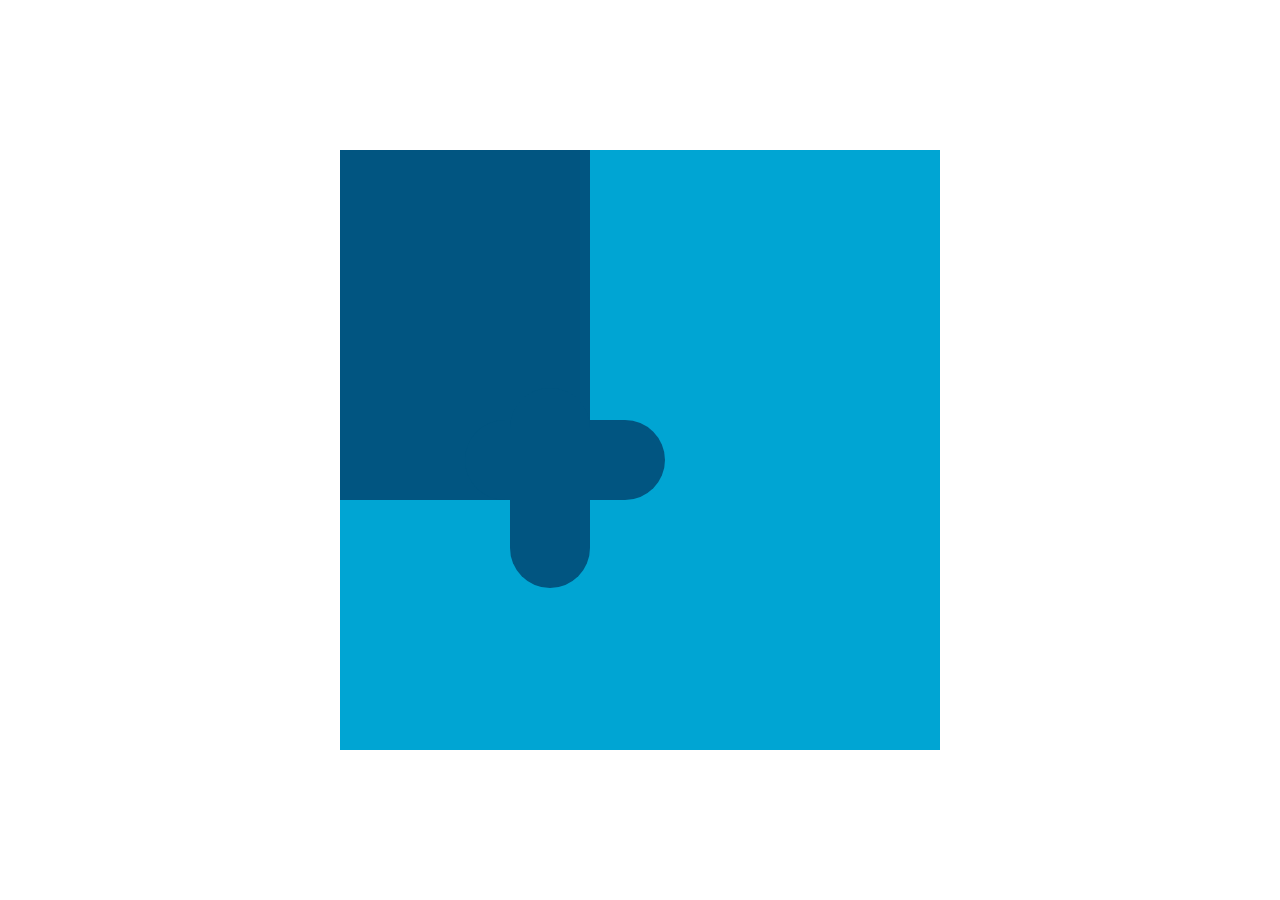
<file: BATTLE 2/design 1/index.html>
<!DOCTYPE html>
<html lang="en">
<head>
    <meta charset="UTF-8">
    <meta name="viewport" content="width=device-width, initial-scale=1.0">
    <title>Design 1</title>
    <link rel="stylesheet" href="style.css">
</head>
<body>
    <div class="outer__box">
        <div class="inner__box">
            <div class="capsule__1"></div>
            <div class="capsule__2"></div>
        </div>
    </div>
</body>
</html>
</file>
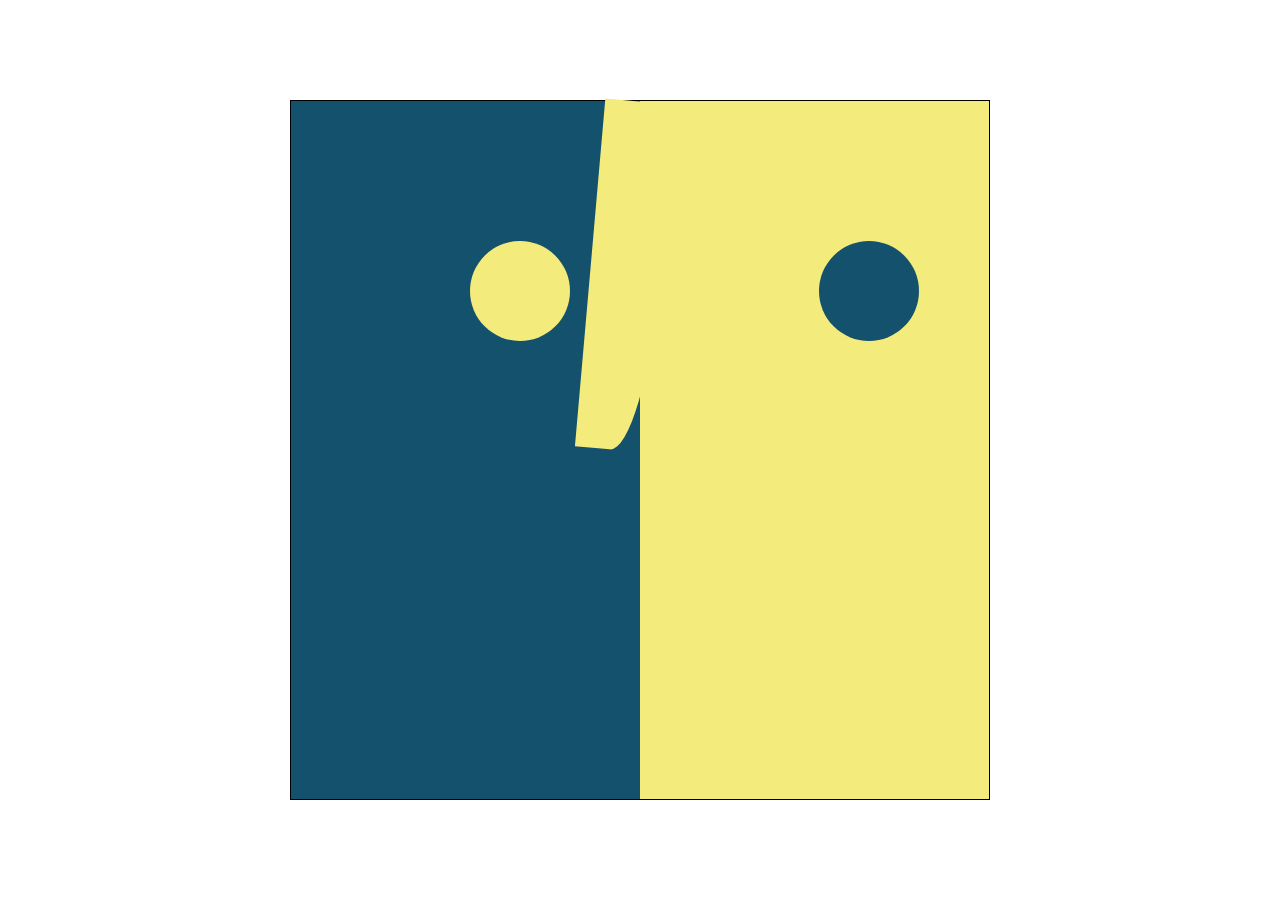
<file: BATTLE 2/design 5/index.html>
<!DOCTYPE html>
<html lang="en">
<head>
    <meta charset="UTF-8">
    <meta name="viewport" content="width=device-width, initial-scale=1.0">
    <title>Design 5</title>
    <link rel="stylesheet" href="style.css">
</head>
<body>
    <div class="wrapper">

        <div class="first-half">
            <div class="circle first-circle">
            </div>

        </div>

        <div class="second-half ">
            <div class=" childone">
    

            </div>
            <div class="b left-child">
            </div>
            <div class="circle second-circle">
            </div>
        </div>


    </div>
</body>
</html>
</file>
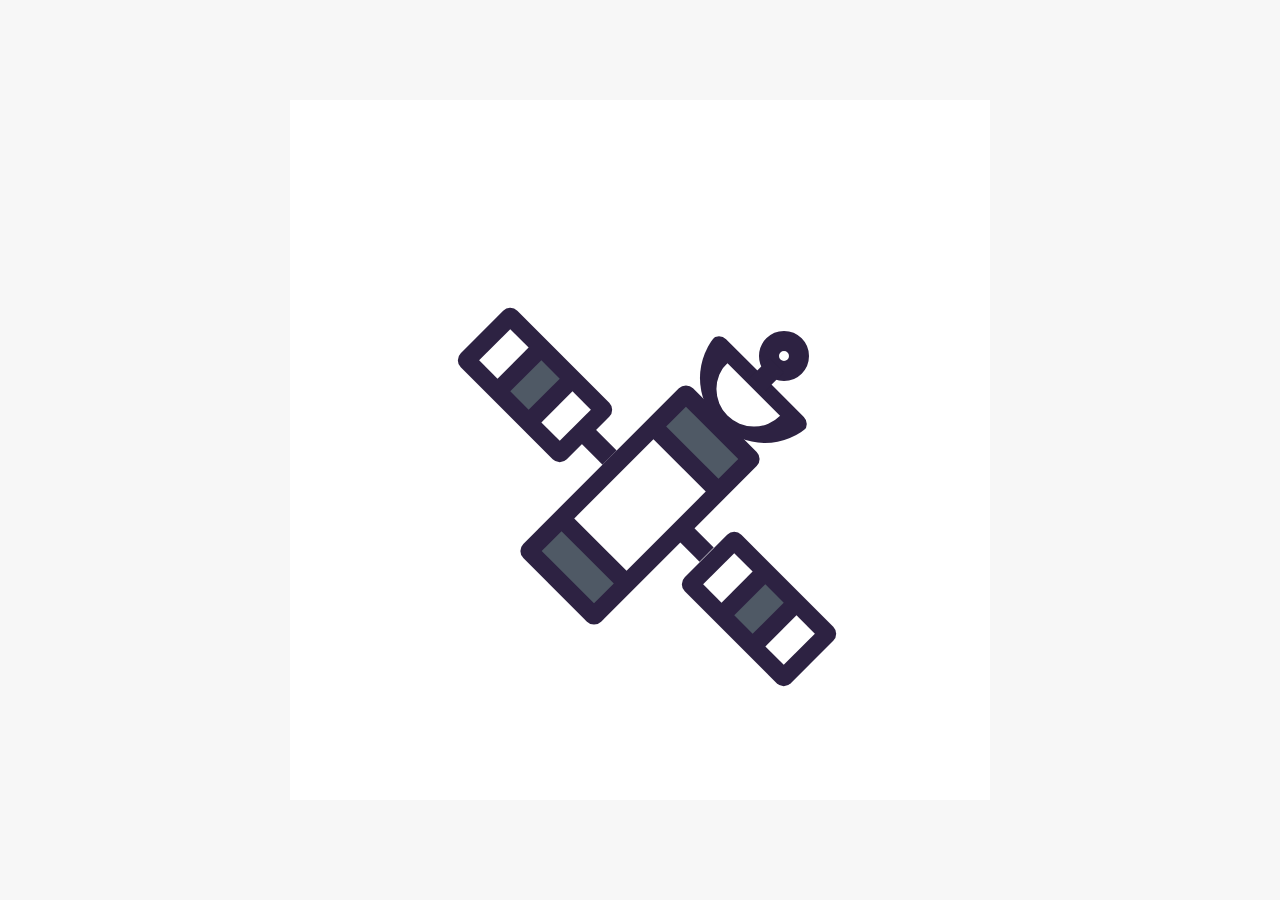
<file: BATTLE 2/design 7/index.html>
<!DOCTYPE html>
<html lang="en">
<head>
    <meta charset="UTF-8">
    <meta name="viewport" content="width=device-width, initial-scale=1.0">
    <title>Design 7</title>
    <link rel="stylesheet" href="style.css">
</head>
<body>
    <div class="outer__box">
        <div class="head__circle"></div>
        <div class="sat__head">
            <div class="head__child"></div>
        </div>
        <div class="sat__body">
            <div class="child"></div>
            <div class="child"></div>
            <div class="child"></div>
        </div>
        <div class="left__wing">
            <div class="child"></div>
            <div class="child"></div>
            <div class="child"></div>
        </div>
        <div class="left__conn"></div>
        <div class="right__wing">
            <div class="child"></div>
            <div class="child"></div>
            <div class="child"></div>
        </div>
        <div class="top__conn"></div>
        <div class="right__conn"></div>
    </div>
</body>
</html>
</file>
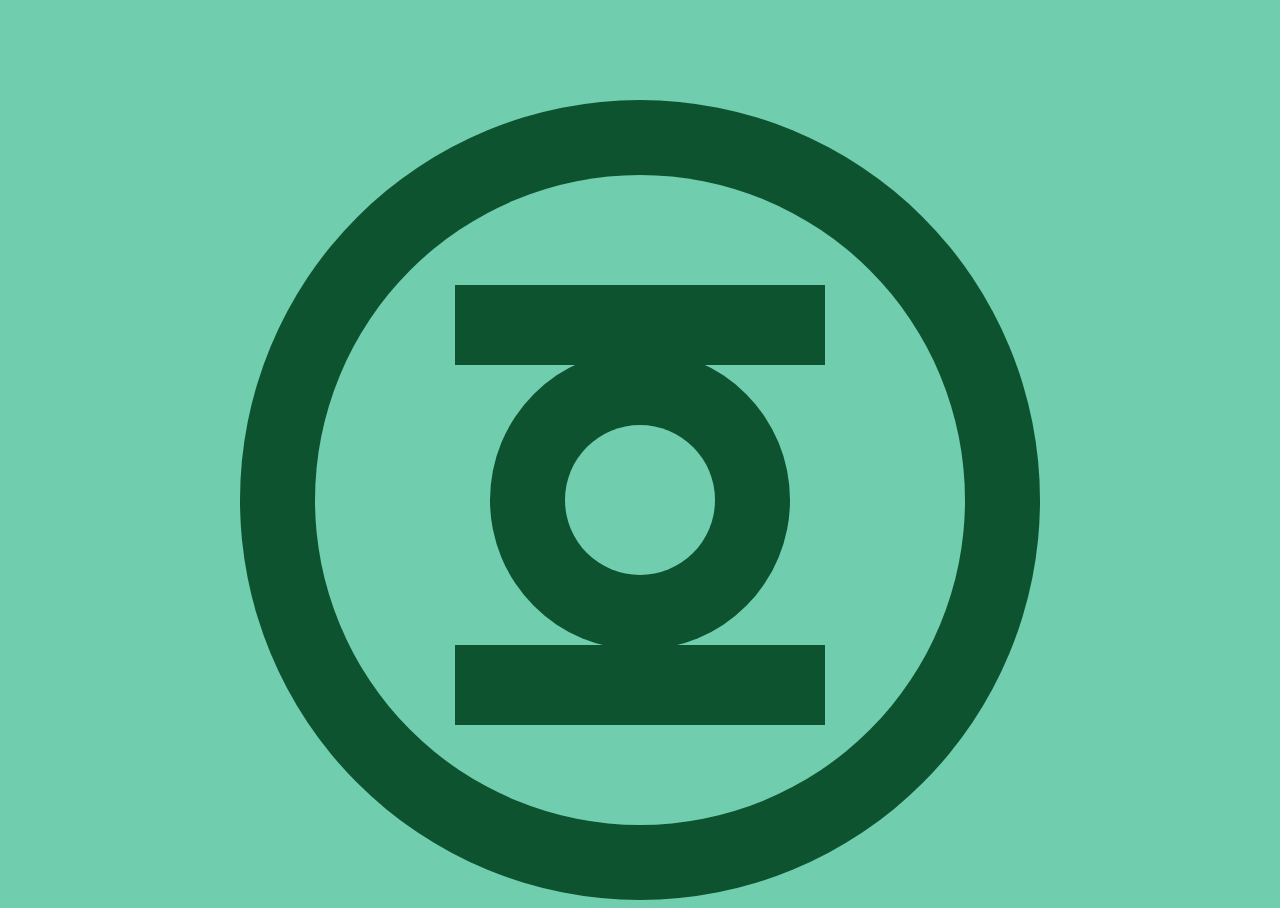
<file: BATTLE 2/design4/index.html>
<!DOCTYPE html>
<html lang="en">
<head>
    <meta charset="UTF-8">
    <meta name="viewport" content="width=device-width, initial-scale=1.0">
    <title>Document</title>
    <link rel="stylesheet" href="style.css">
</head>
<body>
    <!-- <div class="outer">
        <div class="middle">
            <div class="inner">
                
            </div>
        </div>
    </div> -->

    <div id="content">
        <div id="outer-circle">
            <div id="inner-circle">
                <div id="bar1"></div>
                <div id="inner-circle1">
                    <div id="inner-circle2">
               
                    </div>
                </div>
                <div id="bar2"></div>
            </div>
        </div>
    </div>
</body>
</html>
</file>
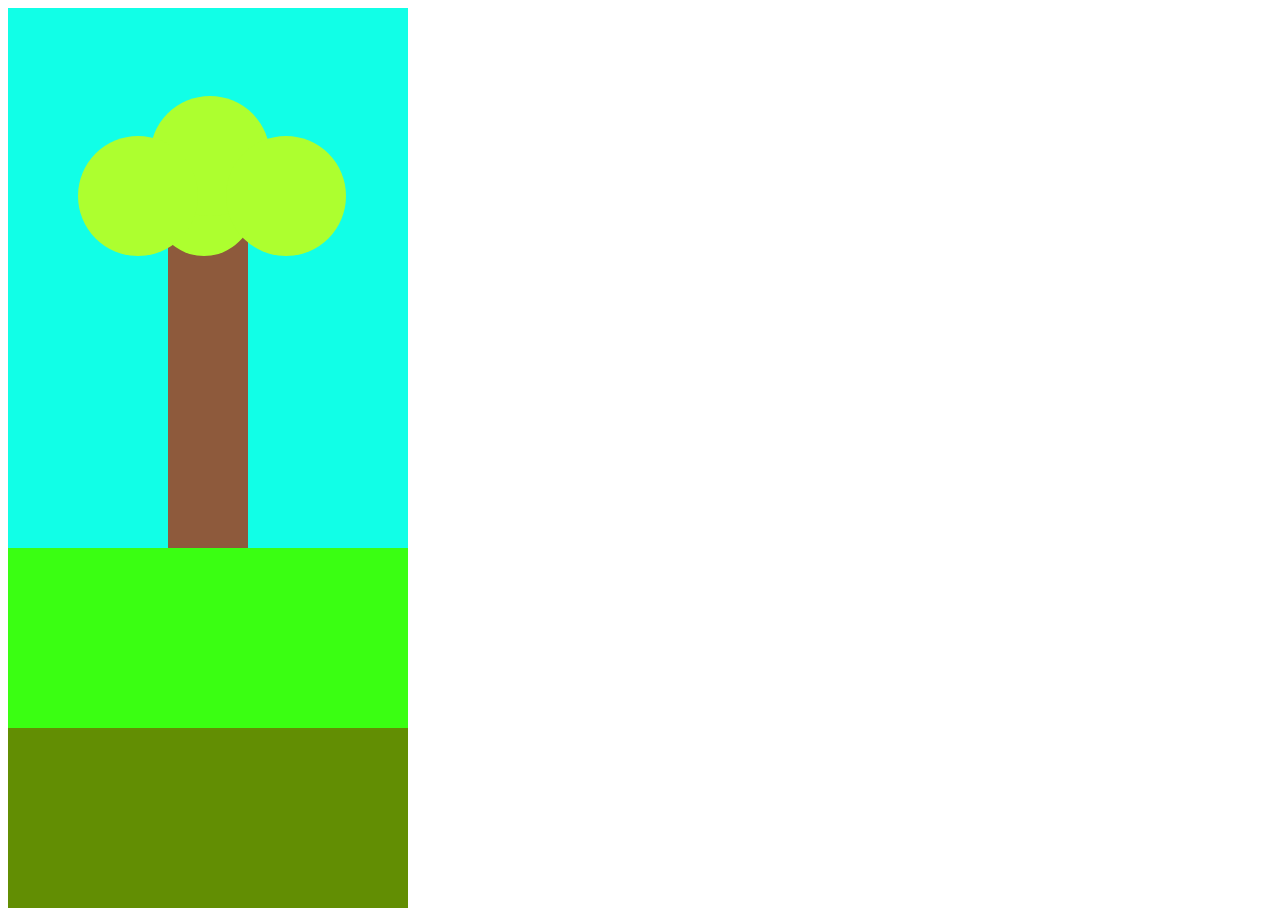
<file: BATTLE 2/design2/d2.html>
<!DOCTYPE html>
<html lang="en">
<head>
    <meta charset="UTF-8">
    <meta name="viewport" content="width=device-width, initial-scale=1.0">
    <link rel="stylesheet" type="text/css" href="../design2/d2.css">
    <title>Design 2</title>
</head>
<body>
    <div class="container">
        <div class="sky">
            <div class="leaves">
                <div class="leaf-1"></div>
                <div class="leaf-2"></div>
                <div class="leaf-3"></div>
                <div class="leaf-4"></div>
            </div>
            <div class="trunk"></div>
        </div>
        <div class="grass"></div>
        <div class="ground"></div>
    </div>
</body>
</html>
</file>
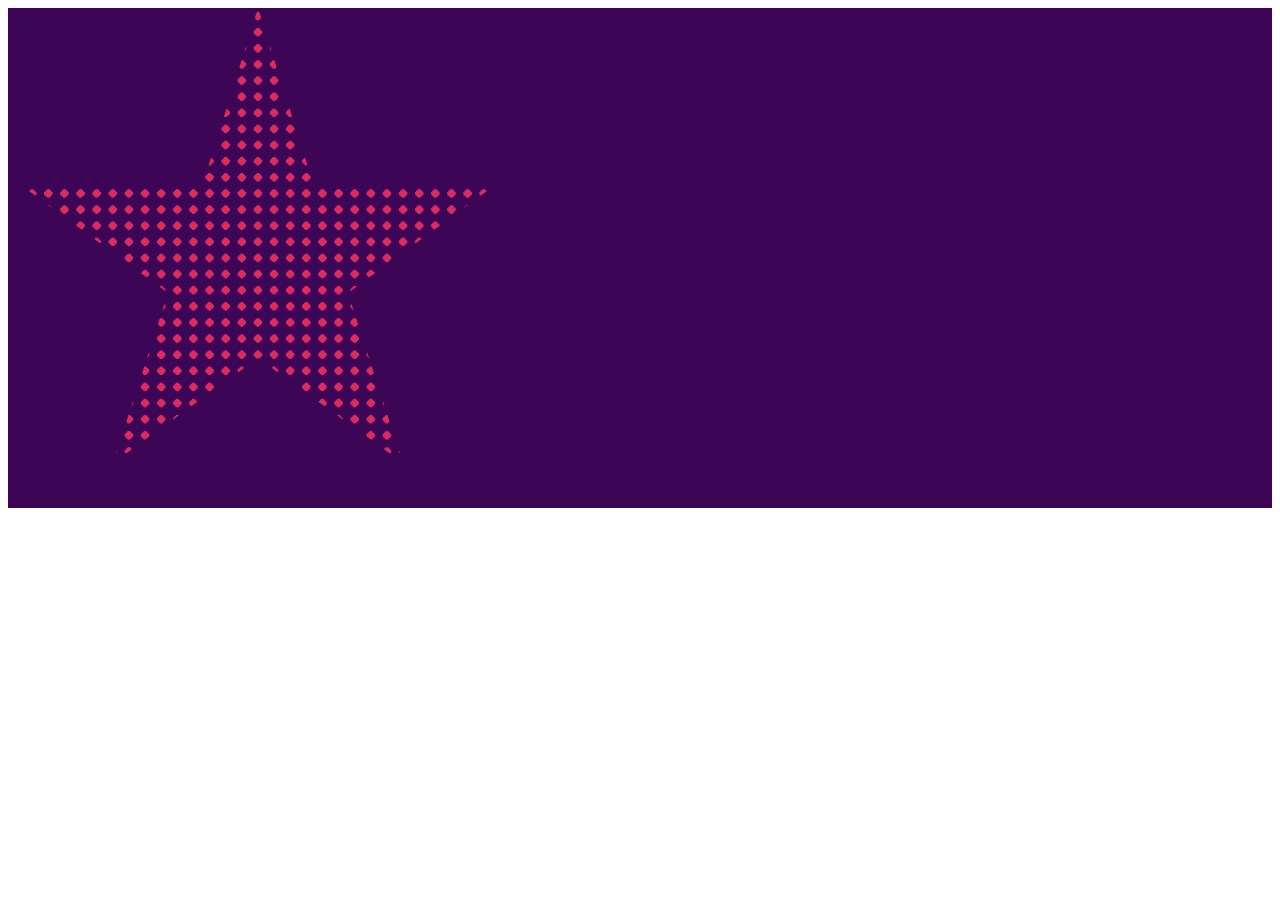
<file: BATTLE 2/design3/d3.html>
<!DOCTYPE html>
<html lang="en">
<head>
    <meta charset="UTF-8">
    <meta name="viewport" content="width=device-width, initial-scale=1.0">
    <link rel="stylesheet" type="text/css" href="../design3/d3.css">
    <title>Design 3</title>
</head>
<body>
    <div class="container">
        <div class="star"></div>
    </div>
</body>
</html>
</file>
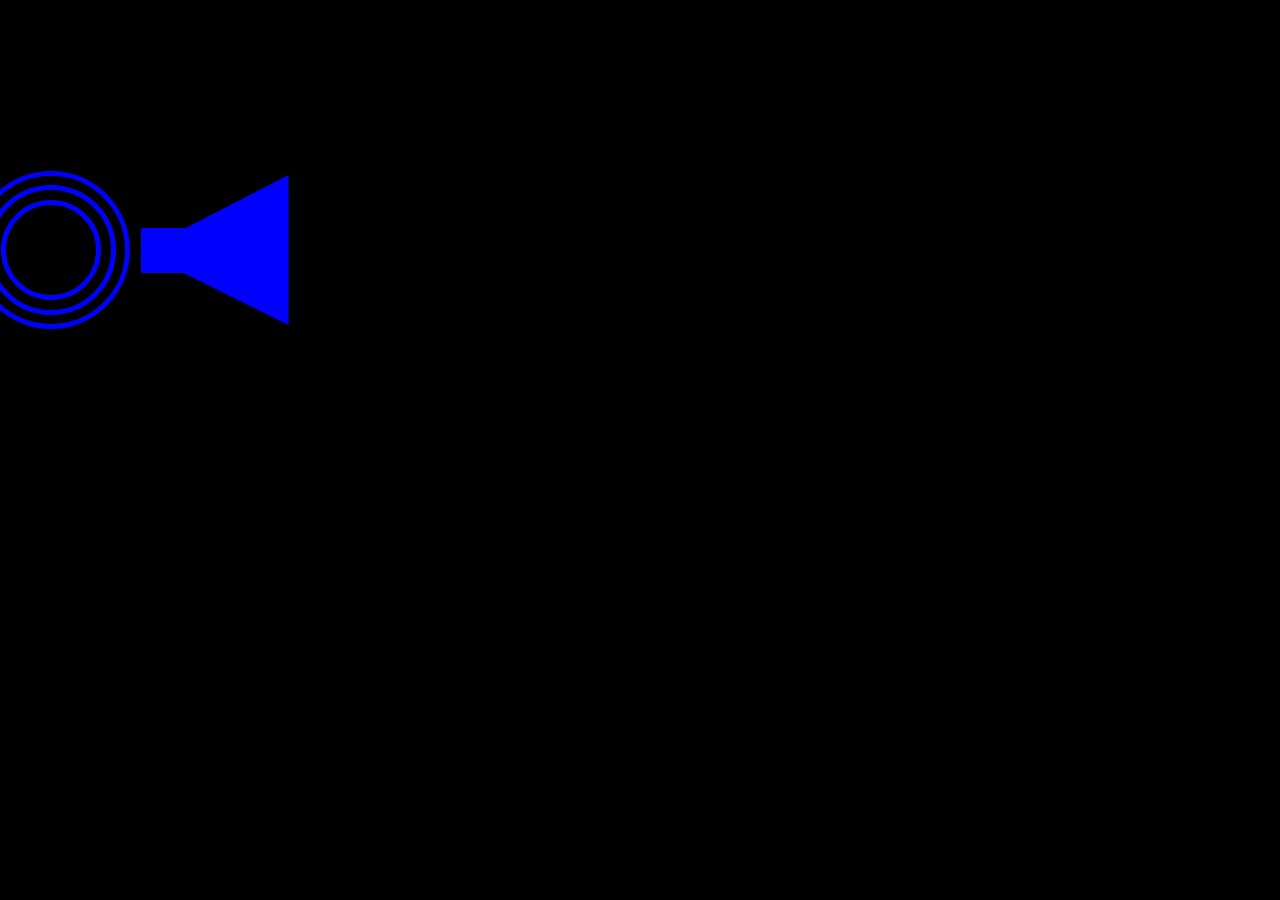
<file: BATTLE 2/design6/d6.html>
<!DOCTYPE html>
<html lang="en">
<head>
    <meta charset="UTF-8">
    <meta name="viewport" content="width=device-width, initial-scale=1.0">
    <link rel="stylesheet" type="text/css" href="../design6/d6.css">
    <title>DESIGN 6</title>
</head>
<body>
    <div class="container">
        <div class="volume">  
            <div class="square"></div>          
            <div class="triangle"></div>
        </div>
        <div class="right-border"></div>
        <div class="sound">  
            <div class="circle-1"></div>          
            <div class="circle-2"></div>
            <div class="circle-3"></div>
        </div>
        <!--<svg xmlns="http://www.w3.org/2000/svg" width="400" height="400" fill="blue" class="bi bi-volume-up-fill" viewBox="0 0 16 16">
            <path d="M11.536 14.01A8.47 8.47 0 0 0 14.026 8a8.47 8.47 0 0 0-2.49-6.01l-.708.707A7.48 7.48 0 0 1 13.025 8c0 2.071-.84 3.946-2.197 5.303z"/>
            <path d="M10.121 12.596A6.48 6.48 0 0 0 12.025 8a6.48 6.48 0 0 0-1.904-4.596l-.707.707A5.48 5.48 0 0 1 11.025 8a5.48 5.48 0 0 1-1.61 3.89z"/>
            <path d="M8.707 11.182A4.5 4.5 0 0 0 10.025 8a4.5 4.5 0 0 0-1.318-3.182L8 5.525A3.5 3.5 0 0 1 9.025 8 3.5 3.5 0 0 1 8 10.475zM6.717 3.55A.5.5 0 0 1 7 4v8a.5.5 0 0 1-.812.39L3.825 10.5H1.5A.5.5 0 0 1 1 10V6a.5.5 0 0 1 .5-.5h2.325l2.363-1.89a.5.5 0 0 1 .529-.06"/>
        </svg>-->
    </div>
</body>
</html>
</file>
<file: BATTLE 2/design 1/style.css>
*{
    margin: 0;
    padding: 0;
    box-sizing: border-box;
}

body{
    width: 100vw;
    height: 100vh;
    display: flex;
    align-items: center;
    justify-content: center;
}

.outer__box{
    background-color: #00a5d3;
    width: 600px;
    height: 600px;
    overflow: hidden;
}

.inner__box{
    background-color: #015581;
    width: 250px;
    height: 350px;
    position: relative;
}

.capsule__1{
    width: 200px;
    height: 80px;
    background-color: #015581;
    border-radius: 50px;
    position: absolute;
    bottom: 0;
    right: -30%;
}

.capsule__2{
    width: 200px;
    height: 80px;
    background-color: #015581;
    border-radius: 50px;
    position: absolute;
    bottom: -8%;
    left: 44%;  
    transform: rotate(90deg);
}
</file>
<file: BATTLE 2/design 5/style.css>
*{
    margin: 0;
    padding: 0;
    box-sizing: border-box;
}

body{
    width: 100vw;
    height: 100vh;
    display: flex;
    align-items: center;
    justify-content: center;
}

.wrapper{
    width: 700px;
    height: 700px;
    border: 1px solid black;
    display: flex;
    justify-content:center;
    align-items: center;
}

.first-half{
    position: relative;
    width: 50%;
    height: 100%;
    background-color: #14516d;
}

.second-half{
    position: relative;
    width: 50%;
    height: 100%;
    background: rgb(243, 235, 123);
}

.circle {
    width: 100px;
    height: 100px;
    background: red;
    -moz-border-radius: 50px;
    -webkit-border-radius: 50px;
    border-radius: 50px;
    position: absolute;
    top: 20%;
    right: 20%;
}

.second-circle{
    background-color: #14516d;
}

.first-circle{
    background: rgb(243, 235, 123);
}

  .b {
    display: inline-block;
    position: absolute;
    top: 0px;
    left: -50px;
    width: 20%;
    height: 50%;
    background: rgb(243, 235, 123);
    margin: 0;
    border-radius: 50% 0 0 50%;
    transform: rotate(5deg);
    display: flex;
  }

  .left-child{
    display: inline-block;
    position: absolute;
    bottom: 0px;
    right: 0px;
    width: 20%;
    
    background: rgb(243, 235, 123);
    margin: 0;
    border-radius: 0 0 50%;
    transform: rotate(5deg);
    display: flex;
  }
</file>
<file: BATTLE 2/design 7/style.css>
*{
    margin: 0;
    padding: 0;
    box-sizing: border-box;
}

body{
    width: 100vw;
    height: 100vh;
    display: flex;
    align-items: center;
    justify-content: center;
    background-color: #f7f7f7;
}

.outer__box{
    background-color: #ffffff;
    width: 700px;
    height: 700px;
    overflow: hidden;
    position: relative;
}

.head__circle{
    width: 50px;
    height: 50px;
    border-radius: 50%;
    position: absolute;
    border: 20px solid #2d2242;
    top: 33%;
    left: 67%;
}

.sat__head{
    width: 130px;
    height: 130px;
    border-radius: 10px;
    position: absolute;
    top: 37%;
    left: 52%;
    transform: rotate(45deg);
    background-color: #2d2242;
    clip-path: circle(50% at 50% 0);

    display: flex;
    align-items: center;
    justify-content: center;
}

.sat__head .head__child{
    width: 75px;
    height: 75px;
    background-color: #ffffff;
    clip-path: circle(50% at 50% 0);
    position: absolute;
    top: 12%;
}

.sat__body .child{
    flex: 1;
    background-color: #4f5965;
}

.sat__body .child:nth-child(2){
    flex: 4;
    background-color: #ffffff;
}

.top__conn{
    width: 30px;
    height: 20px;
    background-color: #2d2242;
    /* background-color: red; */
    position: absolute;
    top: 38%;
    left: 68%;
    transform: translate(-50%) rotate(-45deg);
}

.sat__body{
    width: 240px;
    height: 110px;
    background-color: #2d2242;
    border-radius: 10px;
    position: absolute;
    top: 50%;
    left: 50%;
    transform: translate(-50%) rotate(-45deg);

    display: flex;
    flex-direction: row;
    padding: 18px;
    gap: 18px;
}
.left__wing{
    width: 150px;
    height: 80px;
    background-color: #2d2242;
    border-radius: 10px;
    position: absolute;
    top: 35%;
    left: 35%;
    transform: translate(-50%) rotate(45deg);
    display: flex;
    flex-direction: row;
    padding: 18px;
    gap: 18px;
}

.left__wing .child{
    flex: 1;
    background-color: #ffffff;
}

.left__wing .child:nth-child(2){
    background-color: #4f5965;
}

.right__wing .child{
    flex: 1;
    background-color: #ffffff;
}

.right__wing .child:nth-child(2){
    background-color: #4f5965;
}

.right__wing{
    width: 150px;
    height: 80px;
    background-color: #2d2242;
    border-radius: 10px;
    position: absolute;
    top: 67%;
    left: 67%;
    transform: translate(-50%) rotate(45deg);

    display: flex;
    flex-direction: row;
    padding: 18px;
    gap: 18px;
}

.left__conn{
    width: 30px;
    height: 20px;
    background-color: #2d2242;
    /* background-color: red; */
    position: absolute;
    top: 62%;
    left: 58%;
    transform: translate(-50%) rotate(45deg);
}

.right__conn{
    width: 30px;
    height: 20px;
    background-color: #2d2242;
    /* background-color: red; */
    position: absolute;
    top: 48.2%;
    left: 44.2%;
    transform: translate(-50%) rotate(45deg);
}
</file>
<file: BATTLE 2/design4/style.css>
*{
    background-color: #70cdae;
}

#outer-circle {
    background: #0d532f;
    border-radius: 50%;
    height:800px;
    width:800px;
    display: flex;
    align-items: center;
    justify-content: center;
    margin: auto;
    margin-top: 100px;
}
#inner-circle {
    position: relative;
    background: #70cdae;
    border-radius: 50%;
    height:650px;
    width:650px;
    margin: auto;
    display: flex;
    flex-direction: column;
    align-items: center;
    justify-content: center;
    position: relative;
}

#inner-circle1 {
    position: relative;
    background: #0d532f;
    border-radius: 50%;
    height:300px;
    width: 300px;
    display: flex;
    align-items: center;
    justify-content: center;
}

#inner-circle2 {
    position: relative;
    background: #70cdae;
    border-radius: 50%;
    height:150px;
    width:150px;
    margin: auto;
}

#bar1
{
    position: absolute;
    top:100px;
    width: 370px;
    background-color: blue;
    height: 80px;
    margin-bottom: 0;
    background-color: #0d532f;
    margin-top: 10px;
}

#bar2
{
    position: absolute;
    bottom: 100px;
    width: 370px;
    background-color: blue;
    height: 80px;
    margin-bottom: 0;
    background-color: #0d532f;
}
</file>
<file: BATTLE 2/design2/d2.css>
.container{
    background-color: #3d0555;
    display: flex;
    flex-direction: column;
    height:100vh;
    width:400px;
}
.sky{
    width:100%;
    height: 600px;
    background-color: #11ffe7;
    position: relative;
}
.leaves{
    width:400px;
    height:200px;
    position: absolute;
    top:20%;
    left:2.5%;
}
.leaf-1{
    width:100px;
    height:100px;
    position: absolute;
    top:20%;
    left:34%;
    z-index:1;
    background-color: greenyellow;
    border-radius: 50%;
}
.leaf-2{
    width:120px;
    height:120px;
    position: absolute;
    top:-10%;
    left:33%;
    z-index:1;
    background-color: greenyellow;
    border-radius: 50%;
}
.leaf-3{
    width:120px;
    height:120px;
    position: absolute;
    top:10%;
    left:15%;
    z-index:1;
    background-color: greenyellow;
    border-radius: 50%;
}
.leaf-4{
    width:120px;
    height:120px;
    position: absolute;
    top:10%;
    right:18%;
    z-index:1;
    background-color: greenyellow;
    border-radius: 50%;
}
.trunk{
    width:80px;
    height: 60%;
    background-color: #8e5a3c;
    position: absolute;
    bottom:0;
    left:40%;
}
.grass{
    width:100%;
    height: 200px;
    background-color: #3aff12;
}
.ground{
    width:100%;
    height: 200px;
    background-color: #628e03;
}
</file>
<file: BATTLE 2/design3/d3.css>
.container{
    background-color: #3d0555;
}
.star
{
    width: 500px;
    height:500px;
    background-color: #3d0555;
    clip-path: polygon(50% 0%, 61% 35%, 98% 35%, 68% 57%, 79% 91%, 50% 70%, 21% 91%, 32% 57%, 2% 35%, 39% 35%);
    background-image: radial-gradient(
        circle at center,
        #dc2b5e 0.25rem,
        transparent 0
    );
  background-size: 1rem 1rem;
  background-repeat: round;
}
</file>
<file: BATTLE 2/design6/d6.css>
body{
    background-color: #000;
    font-family: 'Arial', sans-serif;
    margin: 0;
    padding: 0;
}
.container{
    width: 500px;
    height: 500px;
    display: flex;
    justify-content: center;
    align-items: center;
}
.sound{
    position: absolute;
    display: flex;
    justify-content: center;
    align-items: center;
    right:1150px;    
}.volume{
    width:50%;
    height: 100%;
    display: flex;
    flex-direction: row;
    justify-content: center;
    align-items: center;
}
.square{
    width:45px;
    height:45px;
    background-color: blue;position: relative;
    left:-52px;

}
.triangle{
    width:150px;
    height:150px;
    background-color: blue;
    clip-path: polygon(0 51%, 99% 0, 99% 100%);
    position: absolute;
    z-index:100;
}
.right-border{
    width:70px;
    height:200px;
    position: relative;
    left: -40px;
    background-color: black;
}
.circle-1{
    background-color: black;
    width:90px;
    height:90px;
    border:5px solid blue;
    border-radius: 50%;
    z-index:3;
    position: absolute;
}
.circle-2{
    background-color: black;
    width:120px;
    height:120px;
    border:5px solid blue;
    border-radius: 50%;
    z-index:2;
    position: absolute;
}
.circle-3{
    background-color: black;
    width:148px;
    height:148px;
    border:5px solid blue;
    border-radius: 50%;
    z-index:1;
    position: relative;
    
}
</file>
